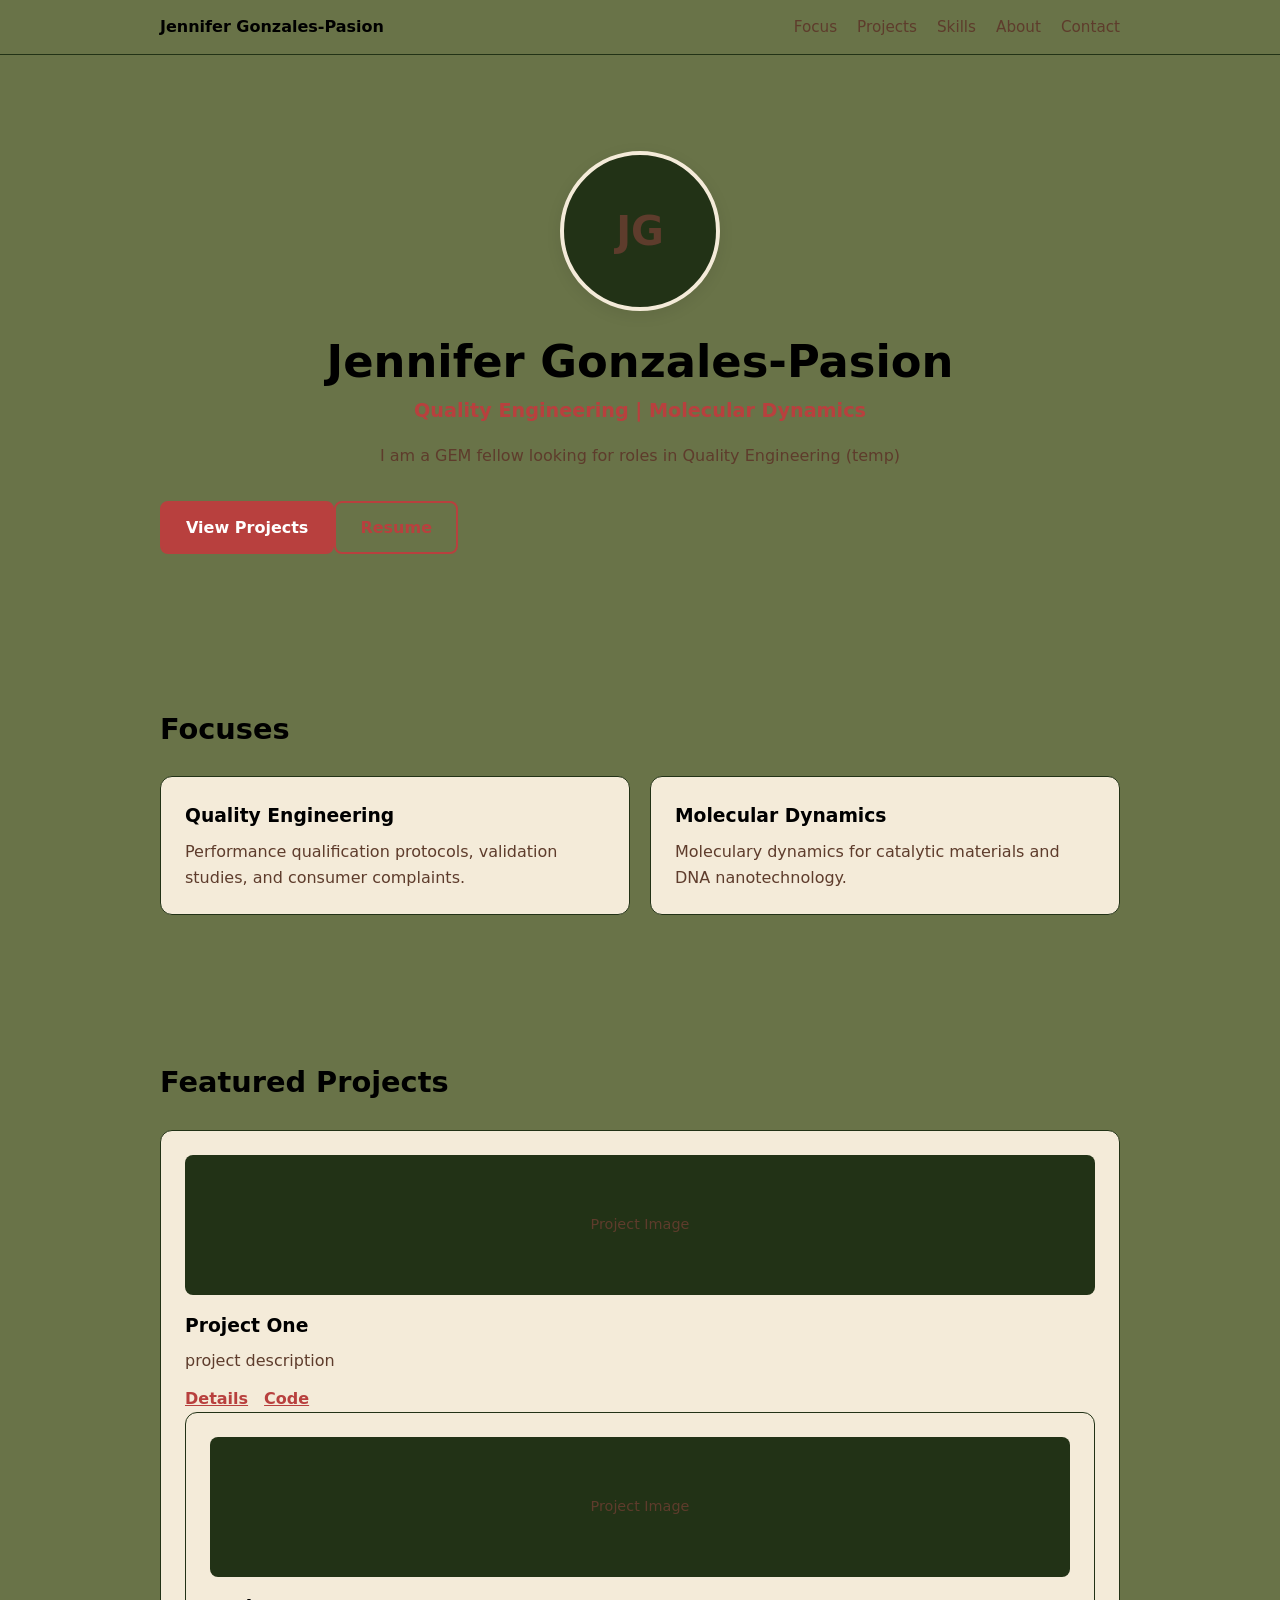
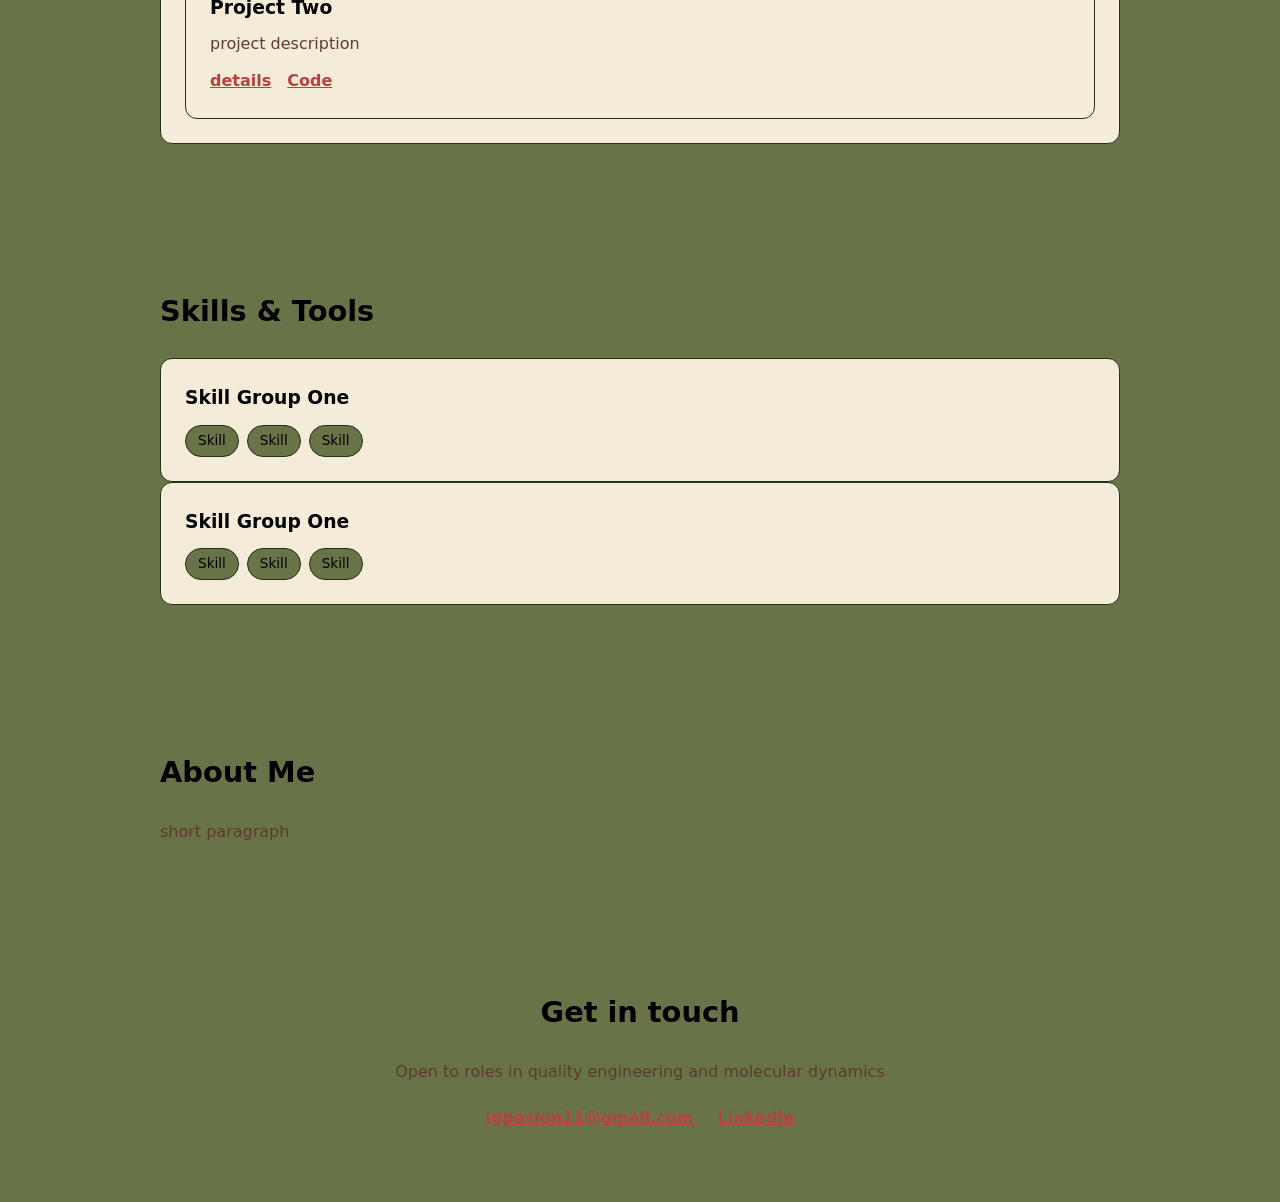
<file: index.html>
<!DOCTYPE html>
<html lang="en">
<head>
  <meta charset="UTF-8">
  <meta name="viewport" content="width=device-width, initial-scale=1.0" />
  <title>Jennifer Gonzales-Pasion | Quality Engineering Portfolio</title>
  <style>
    /* ================== COLORS ================== */
    :root {
      --bg: #697348 ; /* page background */
      --surface: #f4ebd9; /* cards */
      --text: #000000; /* main text */
      --muted: #5e3c2c; /* secondary text */
      --accent: #b8403e; /* buttons, highlights */
      --border: #223216; /* card outlines */
    }

    * {box-sizing: border-box; margin: 0; padding: 0; }
    html {scroll-behavior: smooth;}
    body {
      font-family: system-ui, -apple-system, "Segoe UI", Roboto, sans-serif;
      background: var(--bg);
      color: var(--text);
      line-height: 1.6;
    }

    a {color: var(--accent);}

    /* ================== SHARED WIDTH ================== */
    .container { max-width: 1000px; margin: 0 auto; padding: 0 20px;}
    section {padding: 72px 0; scroll-margin-top: 64px;}
    h2 {font-size: 1.8rem; margin-bottom: 24px}
    
    /* ================== NAVIGATION ================== */
    nav {
      position: sticky; top: 0; z-index: 10;
      background: var(--bg);
      border-bottom: 1px solid var(--border);
    }

    nav .container{
      display: flex; justify-content: space-between; align-items: center;
      flex-wrap: wrap; gap: 8px; padding-top: 14px; padding-bottom: 14px;
    }

    .nav-name {font-weight: 700; text-decoration: none; color: var(--text);}
    .nav-links {display: flex; flex-wrap: wrap; gap: 20px; list-style: none;}
    .nav-links a {text-decoration: none; color: var(--muted); font-size: 0.95rem;}
    .nav-links a:hover{color: var(--accent);}
    
    /* ================== INTRO ================== */
    .hero {text-align: center; padding: 96px 0 80px;}
    .photo{
      width: 160px; height: 160px; border-radius: 50%;
      margin: 0 auto 24px; object-fit: cover;
      background: var(--border); color: var(--muted);
      display: flex; align-items: center; justify-content: center;
      font-size: 2.5rem; font-weight: 700;
      border: 4px solid var(--surface);
      box-shadow: 0 4px 16px rgba(0,0,0,0.08);
    }

    .hero h1 {font-size: 2.8rem; line-height: 1.2}
    .headline{color: var(--accent); font-weight: 600; font-size: 1.2rem;
              margin-top: 8px; }
    .tagline {color: var(--muted); max-width: 560px; margin: 16px auto 0;}
    .buttons {margin-top: 32px; display: flex; gap: 12px justify-content: center;
              flex-wrap: wrap;}
    
    .btn{
      padding: 12px 24px; border-radius: 8px; text-decoration: none;
      font-weight: 600; border: 2px solid var(--accent);}
    .btn-primary { background: var(--accent); color: #fff;}
    .btn-secondary{background: transparent; color: var(--accent);}
    
    /* ================== CARD STYLE ================== */
    .grid{display: grid; gap: 20px;}
    .grid-2{grid-template-columns: repeat(auto-fit, minmax(280px, 1fr)); }
    .grid-3{grid-template-columns: repeat(auto-fit, minmax(240px, 1fr));}
    .card{
      background: var(--surface); border: 1px solid var(--border); border-radius: 12px;
      padding: 24px;
    }
    .card h3 {margin-bottom: 8px;}
    .card p {color: var(--muted);}

    /* ================== Projects ================== */
    .project-img{
      height: 140px; border-radius: 8px; margin-bottom: 16px;
      background: var(--border); color: var(--muted);
      display: flex; align-items: center; justify-content: center;
      font-size: 0.9rem;
    }

    .project-links{margin-top: 12px; display: flex; gap: 16px; font-weight: 600;}
    
    /* ================== Skills ================== */
    .tags{display: flex; flex-wrap: wrap; gap: 8px; margin-top: 12px;}
    .tag{background: var(--bg); border: 1px solid var(--border); 
         border-radius: 999px; padding: 4px 12px; font-size: 0.85rem;}

    /* ================== About ================== */
    .about p {max-width: 700px; color: var(--muted);}

    /* ================== Contact ================== */
    .contact{text-align: center;}
    .contact p{color: var(--muted);}
    .contact-links{margin-top: 20px; display: flex; gap: 24px; justify-content: center;
                   flex-wrap: wrap; font-weight: 600;}
    footer{text-align: center; padding: 24px 0; color: var(--muted); font-size: 0.85rem;
           border-top: 1px solid var(--border);}

    @media (max-width: 600px){
      .hero h1{font-size: 2.1rem}
      section{padding: 56px 0;}
    }
  </style>
</head>
<body>
  <!-- ================== Navigation ================== -->
  <nav>
    <div class = "container">
      <a href = "#top" class = "nav-name"> Jennifer Gonzales-Pasion</a>
      <ul class = "nav-links">
        <li><a href = "#focus">Focus</a></li>
        <li><a href = "#projects">Projects</a></li>
        <li><a href = "#skills">Skills</a></li>
        <li><a href = "#about">About</a></li>
        <li><a href = "#contact">Contact</a></li>
      </ul>
    </div>
  </nav>
  <!-- ================== Intro ================== -->
  <header class = "hero" id = "top">
    <div class = "container">
      <div class = "photo">JG</div>
      <h1>Jennifer Gonzales-Pasion</h1>
      <p class = "headline"> Quality Engineering | Molecular Dynamics </p>
      <p class = "tagline"> I am a GEM fellow looking for roles in Quality Engineering (temp)</p>
      <div class = "buttons">
        <a href = "#projects" class = "btn btn-primary">View Projects</a>
        <a href = "#" class = "btn btn-secondary">Resume</a>
      </div>
    </div>
  </header>

  <!-- ================== Focus Areas ================== -->
  <section id = "focus">
    <div class = "container">
      <h2>Focuses</h2>
      <div class = "grid grid-2">
        <div class = "card">
          <h3>Quality Engineering</h3>
          <p> Performance qualification protocols, validation studies, and consumer complaints.</p>
        </div>
        <div class = "card">
          <h3>Molecular Dynamics</h3>
          <p> Moleculary dynamics for catalytic materials and DNA nanotechnology.</p>
        </div>
      </div>
    </div>
  </section>
  <!-- ================== Featured Projects ================== -->
  <section id = "projects">
    <div class = "container">
      <h2>Featured Projects</h2>
      <div class = "grid grid-3">
        <div class = "card">
          <div class = "project-img">Project Image</div>
          <h3>Project One</h3>
          <p>project description</p>
          <div class = "project-links">
            <a href = "#">Details</a>
            <a href = "#">Code</a>
          </div>
          <div class = "card">
            <div class = "project-img">Project Image</div>
            <h3>Project Two</h3>
            <p>project description</p>
            <div class = "project-links">
              <a href = "#">details</a>
              <a href = "#">Code</a>
            </div>
          </div>
        </div>
      </div>
    </div>
  </section>
  
  <!-- ================== Skills and Tools ================== -->
  <section id= "skills">
    <div class = "container">
      <h2>Skills &amp; Tools</h2>
      <div class = "card">
        <h3>Skill Group One</h3>
        <div class = "tags">
          <span class = "tag">Skill</span>
          <span class = "tag">Skill</span>
          <span class = "tag">Skill</span>
        </div>
      </div>
      <div class = "card">
        <h3>Skill Group One</h3>
        <div class = "tags">
          <span class = "tag">Skill</span>
          <span class = "tag">Skill</span>
          <span class = "tag">Skill</span>
        </div>
      </div>
    </div>
  </section>

  <!-- ================== About ================== -->
  <section id = "about" class = "about">
    <div class = "container">
      <h2>About Me</h2>
      <p>short paragraph</p>
    </div>
  </section>
  
  <!-- ================== Contact ================== -->
  <section id = "contact" class = "contact">
    <div class = "container">
      <h2>Get in touch</h2>
      <p>Open to roles in quality engineering and molecular dynamics</p>
      <div class = "contact-links">
        <a href = "mailto:jgpasion11@gmail.com">jgpasion11@gmail.com</a>
        <a href = "#">LinkedIn</a>
      </div>
    </div>
  </section>
</body>
</html>
</file>
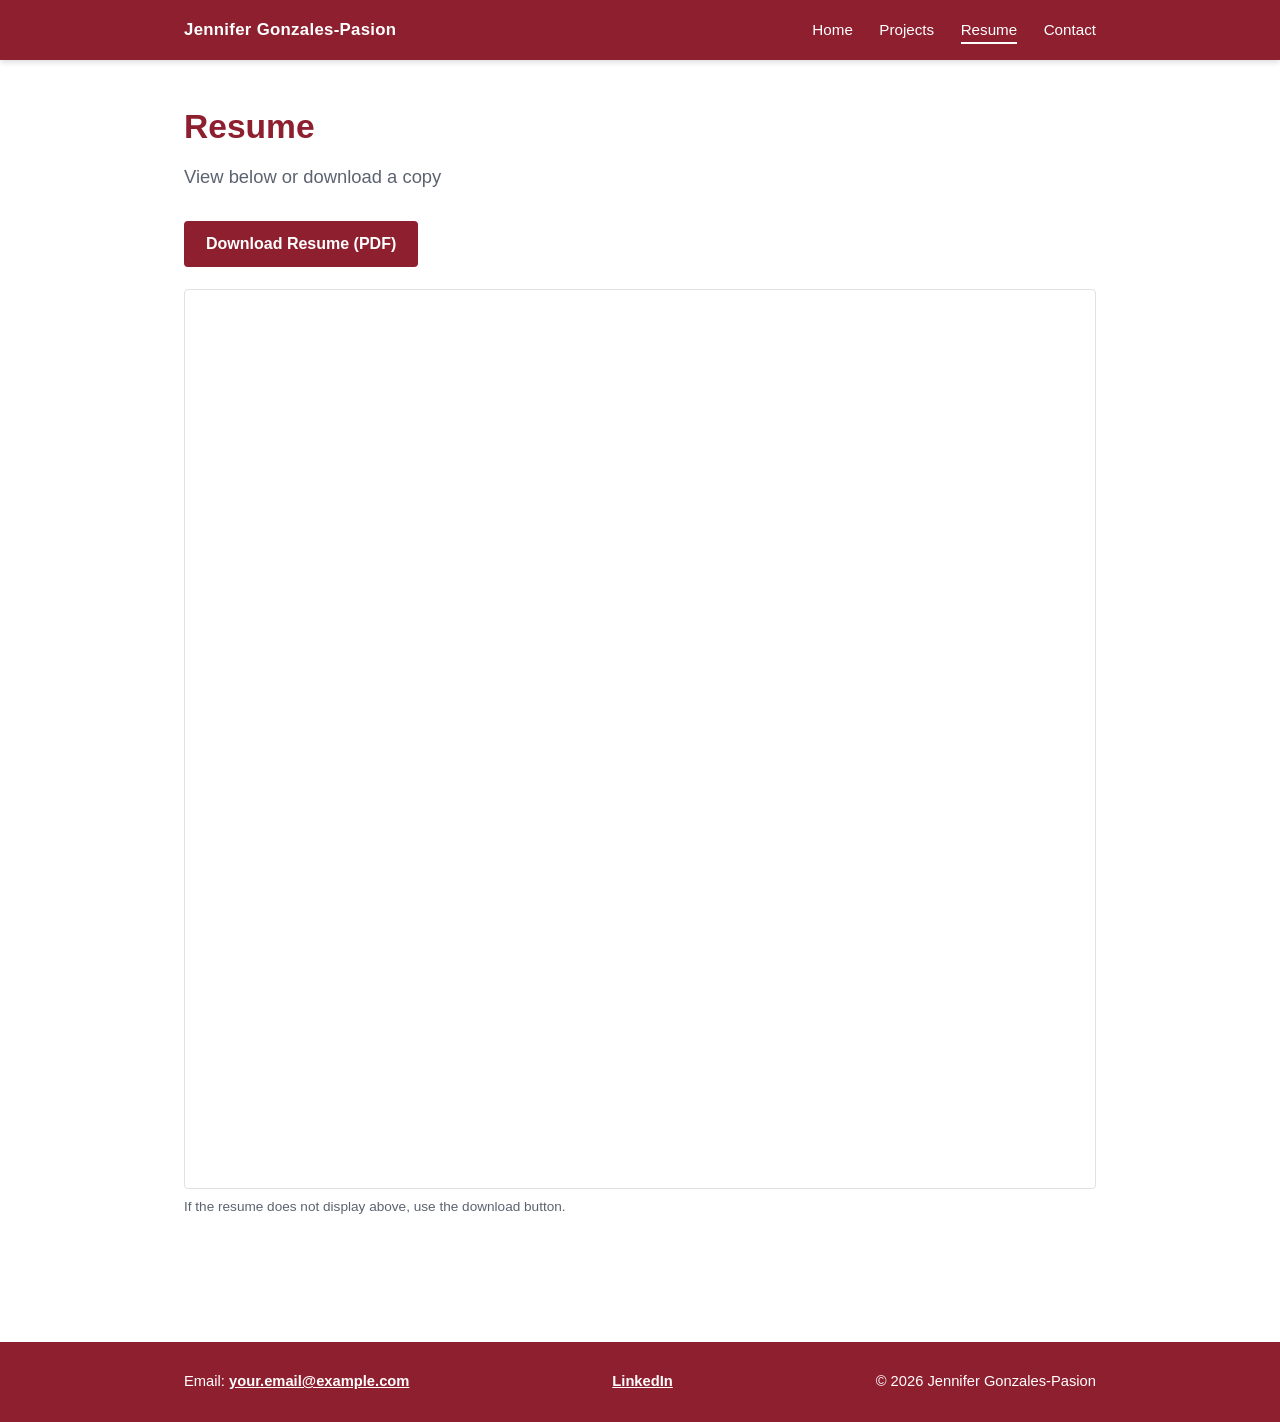
<file: resume.html>
<!DOCTYPE html>
<html lang="en">
<head>
  <meta charset="UTF-8" />
  <meta name="viewport" content="width=device-width, initial-scale=1.0" />
  <title>Resume | Jennifer Gonzales-Pasion</title>
  <link rel="stylesheet" href="styles.css" />
</head>
<body>

  <nav>
    <div class="nav-inner">
      <a class="nav-name" href="index.html">Jennifer Gonzales-Pasion</a>
      <div class="nav-links">
        <a href="index.html">Home</a>
        <a href="projects.html">Projects</a>
        <a href="resume.html" class="active">Resume</a>
        <a href="index.html#contact">Contact</a>
      </div>
    </div>
  </nav>

  <main>
    <h1>Resume</h1>
    <p class="tagline">View below or download a copy</p>

    <!-- TODO: upload your resume PDF to the repo as resume.pdf (same folder as this file) -->
    <a class="btn" href="resume.pdf" download>Download Resume (PDF)</a>

    <iframe class="resume-frame" src="resume.pdf" title="Resume of Jennifer Gonzales-Pasion"></iframe>
    <p class="caption">If the resume does not display above, use the download button.</p>
  </main>

  <footer id="contact">
    <div class="footer-inner">
      <!-- TODO: replace with your real email and LinkedIn URL -->
      <span>Email: <a href="mailto:your.email@example.com">your.email@example.com</a></span>
      <span><a href="https://www.linkedin.com/in/your-profile" target="_blank" rel="noopener">LinkedIn</a></span>
      <span>&copy; 2026 Jennifer Gonzales-Pasion</span>
    </div>
  </footer>

</body>
</html>
</file>
<file: styles.css>
/* ============================================
   Jennifer Gonzales-Pasion — Portfolio Styles
   Palette: white background, deep crimson accents
   ============================================ */

:root {
  --crimson: #8e1f2f;
  --crimson-dark: #6f1624;
  --ink: #1f2328;
  --gray: #5c6370;
  --light: #f7f5f5;
  --border: #e4dfe0;
}

* {
  margin: 0;
  padding: 0;
  box-sizing: border-box;
}

html {
  scroll-behavior: smooth;
}

body {
  font-family: "Segoe UI", "Helvetica Neue", Arial, sans-serif;
  color: var(--ink);
  background: #ffffff;
  line-height: 1.6;
}

/* ---------- Navigation ---------- */
nav {
  position: fixed;
  top: 0;
  left: 0;
  right: 0;
  background: var(--crimson);
  z-index: 100;
  box-shadow: 0 2px 6px rgba(0, 0, 0, 0.15);
}

.nav-inner {
  max-width: 960px;
  margin: 0 auto;
  padding: 0 24px;
  display: flex;
  align-items: center;
  justify-content: space-between;
  height: 60px;
}

.nav-name {
  color: #ffffff;
  font-weight: 700;
  font-size: 1.05rem;
  text-decoration: none;
  letter-spacing: 0.3px;
}

.nav-links a {
  color: #ffffff;
  text-decoration: none;
  margin-left: 22px;
  font-size: 0.95rem;
  padding-bottom: 4px;
  border-bottom: 2px solid transparent;
}

.nav-links a:hover,
.nav-links a.active {
  border-bottom-color: #ffffff;
}

/* ---------- Layout ---------- */
main {
  max-width: 960px;
  margin: 0 auto;
  padding: 100px 24px 60px;
}

h1 {
  font-size: 2.1rem;
  color: var(--crimson);
  margin-bottom: 8px;
}

h2 {
  font-size: 1.4rem;
  color: var(--crimson);
  margin: 36px 0 12px;
  padding-bottom: 6px;
  border-bottom: 2px solid var(--crimson);
}

h3 {
  font-size: 1.1rem;
  margin: 20px 0 8px;
}

p {
  margin-bottom: 14px;
}

ul {
  margin: 0 0 14px 24px;
}

.tagline {
  font-size: 1.15rem;
  color: var(--gray);
  margin-bottom: 24px;
}

/* ---------- About row (headshot + intro) ---------- */
.about-row {
  display: flex;
  align-items: flex-start;
  gap: 24px;
  margin-bottom: 10px;
}

.headshot {
  width: 150px;
  height: 150px;
  border-radius: 50%;
  object-fit: cover;
  border: 3px solid var(--crimson);
  flex-shrink: 0;
  background: var(--light);
}

/* ---------- Skills strip ---------- */
.skills-strip {
  display: flex;
  flex-wrap: wrap;
  gap: 10px;
  margin: 20px 0 30px;
}

.skills-strip span {
  background: var(--light);
  border: 1px solid var(--crimson);
  color: var(--crimson);
  padding: 6px 14px;
  border-radius: 20px;
  font-size: 0.9rem;
  font-weight: 600;
}

/* ---------- Buttons ---------- */
.btn {
  display: inline-block;
  background: var(--crimson);
  color: #ffffff;
  text-decoration: none;
  padding: 10px 22px;
  border-radius: 4px;
  font-weight: 600;
  margin: 6px 12px 6px 0;
}

.btn:hover {
  background: var(--crimson-dark);
}

.btn.outline {
  background: #ffffff;
  color: var(--crimson);
  border: 2px solid var(--crimson);
}

/* ---------- Project cards ---------- */
.card-grid {
  display: grid;
  grid-template-columns: repeat(auto-fit, minmax(280px, 1fr));
  gap: 22px;
  margin-top: 24px;
}

.card {
  border: 1px solid var(--border);
  border-radius: 6px;
  overflow: hidden;
  display: flex;
  flex-direction: column;
  transition: box-shadow 0.15s ease;
}

.card:hover {
  box-shadow: 0 4px 14px rgba(0, 0, 0, 0.12);
}

.card img {
  width: 100%;
  height: 170px;
  object-fit: cover;
  background: var(--light);
}

.card-body {
  padding: 16px 18px 20px;
  display: flex;
  flex-direction: column;
  flex: 1;
}

.card-body h3 {
  margin: 0 0 8px;
  color: var(--crimson);
}

.card-body p {
  font-size: 0.93rem;
  color: var(--gray);
  flex: 1;
}

.card-body a {
  color: var(--crimson);
  font-weight: 600;
  text-decoration: none;
}

.card-body a:hover {
  text-decoration: underline;
}

/* ---------- Project pages ---------- */
.project-hero {
  width: 100%;
  max-height: 340px;
  object-fit: cover;
  border-radius: 6px;
  margin-bottom: 8px;
  background: var(--light);
}

.caption {
  font-size: 0.85rem;
  color: var(--gray);
  margin-bottom: 24px;
}

.contrib {
  background: var(--light);
  border-left: 4px solid var(--crimson);
  padding: 16px 20px;
  margin: 24px 0;
  border-radius: 0 4px 4px 0;
}

.contrib h2 {
  border-bottom: none;
  margin-top: 0;
}

/* ---------- Resume embed ---------- */
.resume-frame {
  width: 100%;
  height: 900px;
  border: 1px solid var(--border);
  border-radius: 4px;
  margin-top: 16px;
}

/* ---------- Footer ---------- */
footer {
  background: var(--crimson);
  color: #ffffff;
  margin-top: 40px;
}

.footer-inner {
  max-width: 960px;
  margin: 0 auto;
  padding: 28px 24px;
  display: flex;
  flex-wrap: wrap;
  justify-content: space-between;
  gap: 12px;
  font-size: 0.92rem;
}

footer a {
  color: #ffffff;
  font-weight: 600;
}

/* ---------- Mobile ---------- */
@media (max-width: 640px) {
  .nav-inner {
    flex-direction: column;
    height: auto;
    padding: 10px 16px;
    gap: 6px;
  }

  .nav-links a {
    margin: 0 10px;
  }

  main {
    padding-top: 130px;
  }

  .about-row {
    flex-direction: column;
    align-items: center;
    text-align: left;
  }

  .headshot {
    width: 130px;
    height: 130px;
  }
}
</file>
